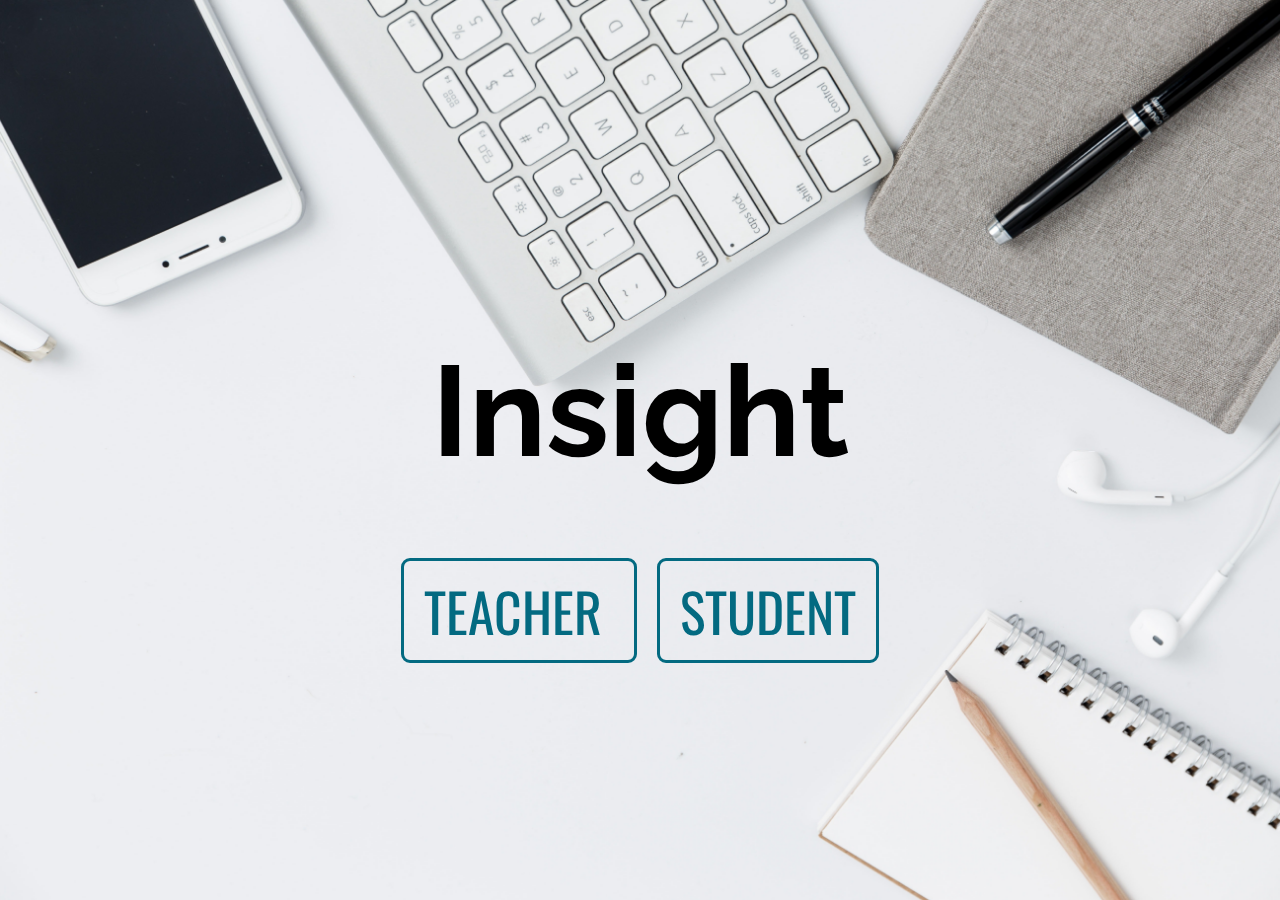
<file: html/index.html>
<!doctype html>
<html lang="en">
  <head>
      <title>Full Screen Landing Pag</title>
      <link rel="stylesheet" type="text/css" href="../css/style.css">
  </head>
  <body>
    <section class="intro">
      <div class="inner">
        <div class="content">
          <h1>Insight</h1>
          <a class="btn" href="html/login.html"> Teacher </a>
          <a class="btn" href="html/login.html"> Student </a>
        </div>
      </div>
    </section>

  </body>

</html>
</file>
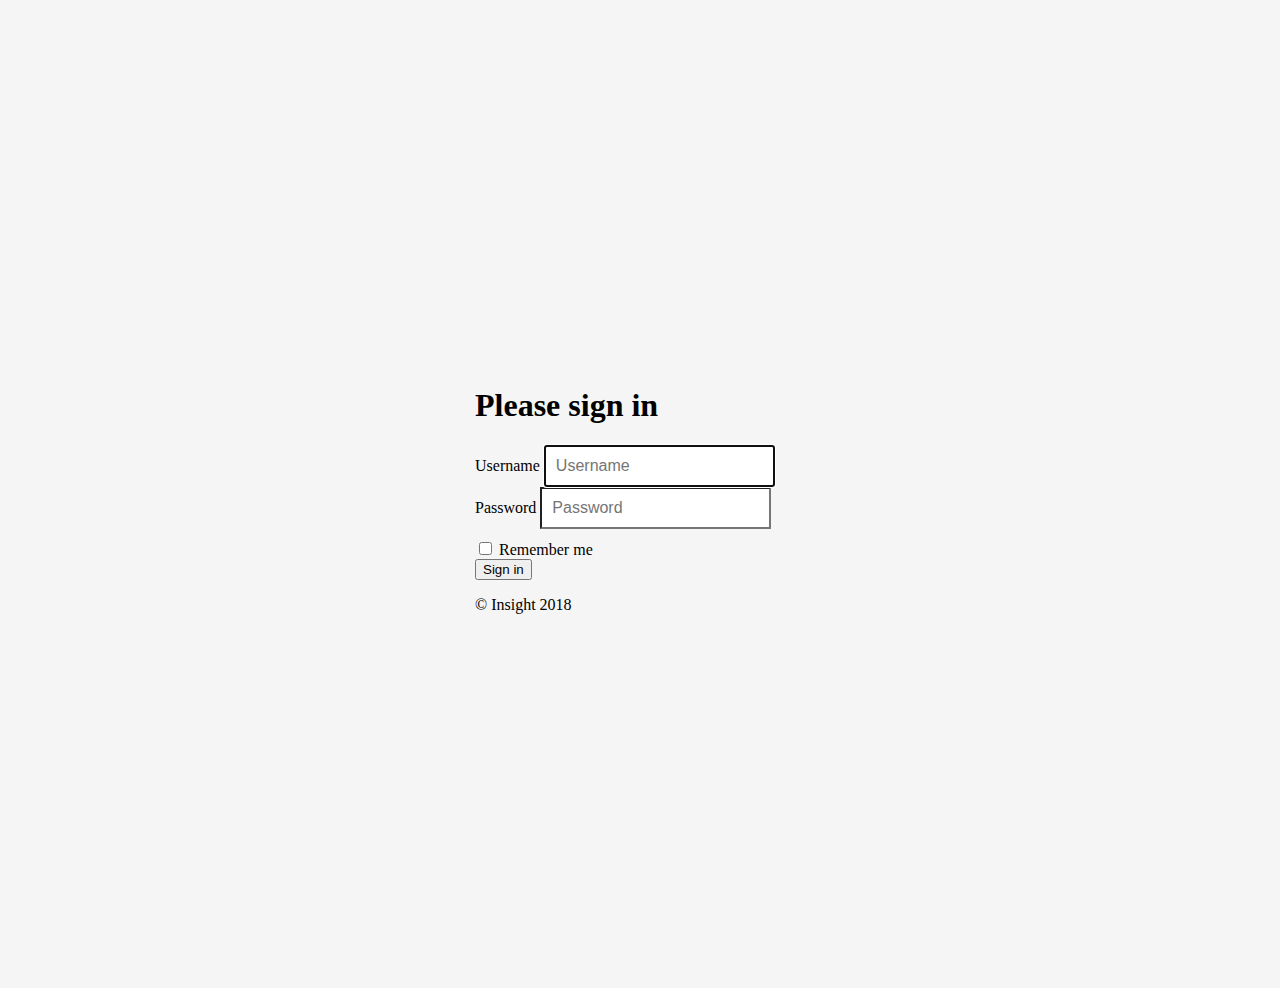
<file: html/login.html>
<!doctype html>
<html lang="en">
  <head>
    <!-- Required meta tags -->
    <meta charset="utf-8">
    <meta name="viewport" content="width=device-width, initial-scale=1, shrink-to-fit=no">


    <!-- Bootstrap CSS -->
    <link rel="stylesheet" href="https://stackpath.bootstrapcdn.com/bootstrap/4.1.0/css/bootstrap.min.css" integrity="sha384-9gVQ4dYFwwWSjIDZnLEWnxCjeSWFphJiwGPXr1jddIhOegiu1FwO5qRGvFXOdJZ4" crossorigin="anonymous">

    <!-- FontAwesome icons -->
    <link rel="stylesheet" href="https://use.fontawesome.com/releases/v5.0.10/css/all.css" integrity="sha384-+d0P83n9kaQMCwj8F4RJB66tzIwOKmrdb46+porD/OvrJ+37WqIM7UoBtwHO6Nlg" crossorigin="anonymous">


    <!-- Custom styles for this template -->
    <link href="../css/login.css" rel="stylesheet">
  </head>

  <body class="text-center">
    <form class="form-signin">
      <i class="fab fa-cloudversify"></i>
      <h1 class="h3 mb-3 font-weight-normal">Please sign in</h1>
      <label for="uname" class="sr-only">Username</label>
      <input type="text" class="form-control" placeholder="Username" required autofocus>

      <label for="inputPassword" class="sr-only">Password</label>
      <input type="password" id="inputPassword" class="form-control" placeholder="Password" required>
      <div class="checkbox mb-3">
        <label>
          <input type="checkbox" value="remember-me"> Remember me
        </label>
      </div>
      <button class="btn btn-lg btn-primary btn-block" type="submit">Sign in</button>
      <p class="mt-5 mb-3 text-muted">&copy; Insight 2018</p>
    </form>
  </body>
</html>
</file>
<file: css/style.css>
@import url('https://fonts.googleapis.com/css?family=Raleway');
@import url('https://fonts.googleapis.com/css?family=Oswald');

html, body {
	margin: 0;
	padding: 0;
	height: 100%;
	width: 100%;
}
.intro {
	height: 100%;
	width: 100%;
	margin: auto;
	background: url("../images/landing.jpg") no-repeat 50% 50%;
	display: table;
	top: 0;
	background-size: cover;
}
.intro .inner {
	display: table-cell;
	vertical-align: middle;
	width: 100%;
	max-width: none;
}
.content {
	max-width: 500px;
	margin: 0 auto;
	text-align: center;
}
.content h1{
	font-family: 'Raleway', sans-serif;
	color: #000;
	font-size: 800%;
}
.btn{
	border-radius: 9px;
	font-family: 'Oswald', sans-serif;
	color: #036A81;
	font-size: 335%;
	padding: 10px 20px;
	border: solid #036A81 3px;
	text-transform: uppercase;
	text-decoration: none;
	margin: 10px;
}
.btn:hover {
	color: #000;
	border: solid #000 3px;
}
</file>
<file: css/login.css>
html,
body {
  height: 100%;
}

body {
  display: -ms-flexbox;
  display: flex;
  -ms-flex-align: center;
  align-items: center;
  padding-top: 40px;
  padding-bottom: 40px;
  background-color: #f5f5f5;
}

.form-signin {
  width: 100%;
  max-width: 330px;
  padding: 15px;
  margin: auto;
}
.form-signin .checkbox {
  font-weight: 400;
}
.form-signin .form-control {
  position: relative;
  box-sizing: border-box;
  height: auto;
  padding: 10px;
  font-size: 16px;
}
.form-signin .form-control:focus {
  z-index: 2;
}
.form-signin input[type="email"] {
  margin-bottom: -1px;
  border-bottom-right-radius: 0;
  border-bottom-left-radius: 0;
}
.form-signin input[type="password"] {
  margin-bottom: 10px;
  border-top-left-radius: 0;
  border-top-right-radius: 0;
}

.fab{
  color: #000;
  font-size: 160px;
}
</file>
